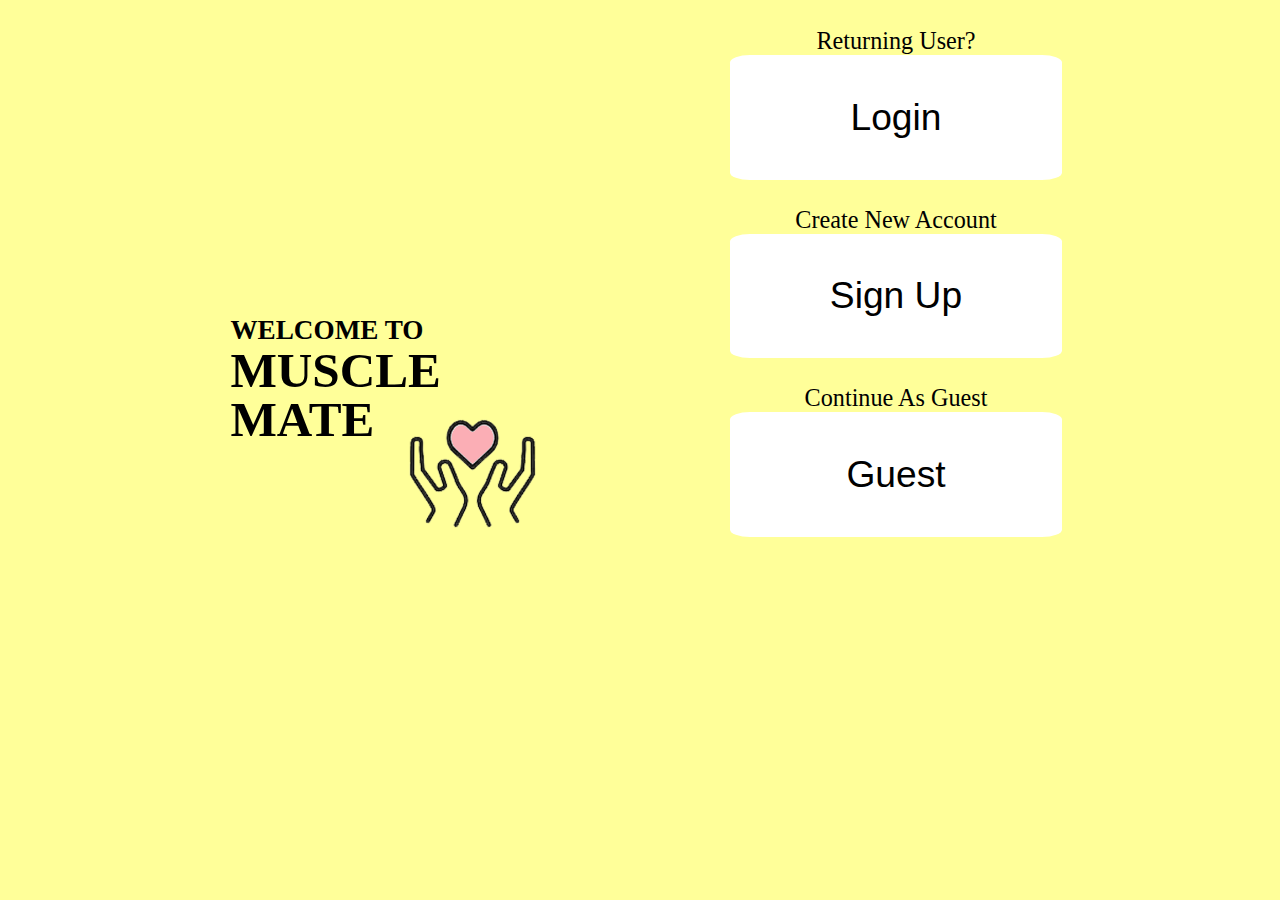
<file: index.html>
<!DOCTYPE html>
<html>
<head>
	<title> Muscle Mate </title>
	<link rel="stylesheet" type="text/css" href="style1.css">
</head>
<body>
	<div class = "selections">
		<!--not working on the LogIn button-->
		<label name = returningUser> Returning User? </label>
		<input class="buttons" type="submit" value="Login">
		<!--not working on the SignUp button-->
		<label name = newAcc> Create New Account </label>
		<input class="buttons" type="submit" value="Sign Up">
			<!--<a class = "button" href = "" > Sign Up </a>-->
		<!--only working on this Guest button-->
		<form action="./secondpage.html" method = "GET">
			<label name = continueAs> Continue As Guest </label>
			<input class="buttons" type="submit" value="Guest">
		</form>
	</div>
	<div class = "welcome">
		<header>
			<h3> WELCOME TO </h3>
			<h1> MUSCLE <br> MATE </h1>
		</header>
		<div id = "img1"> 
		<img src= "healthImages/handHeart.png" alt="Muscle Mate Logo" width= 100px id="image">
		</div>
	</div>
</body>
</html>
</file>
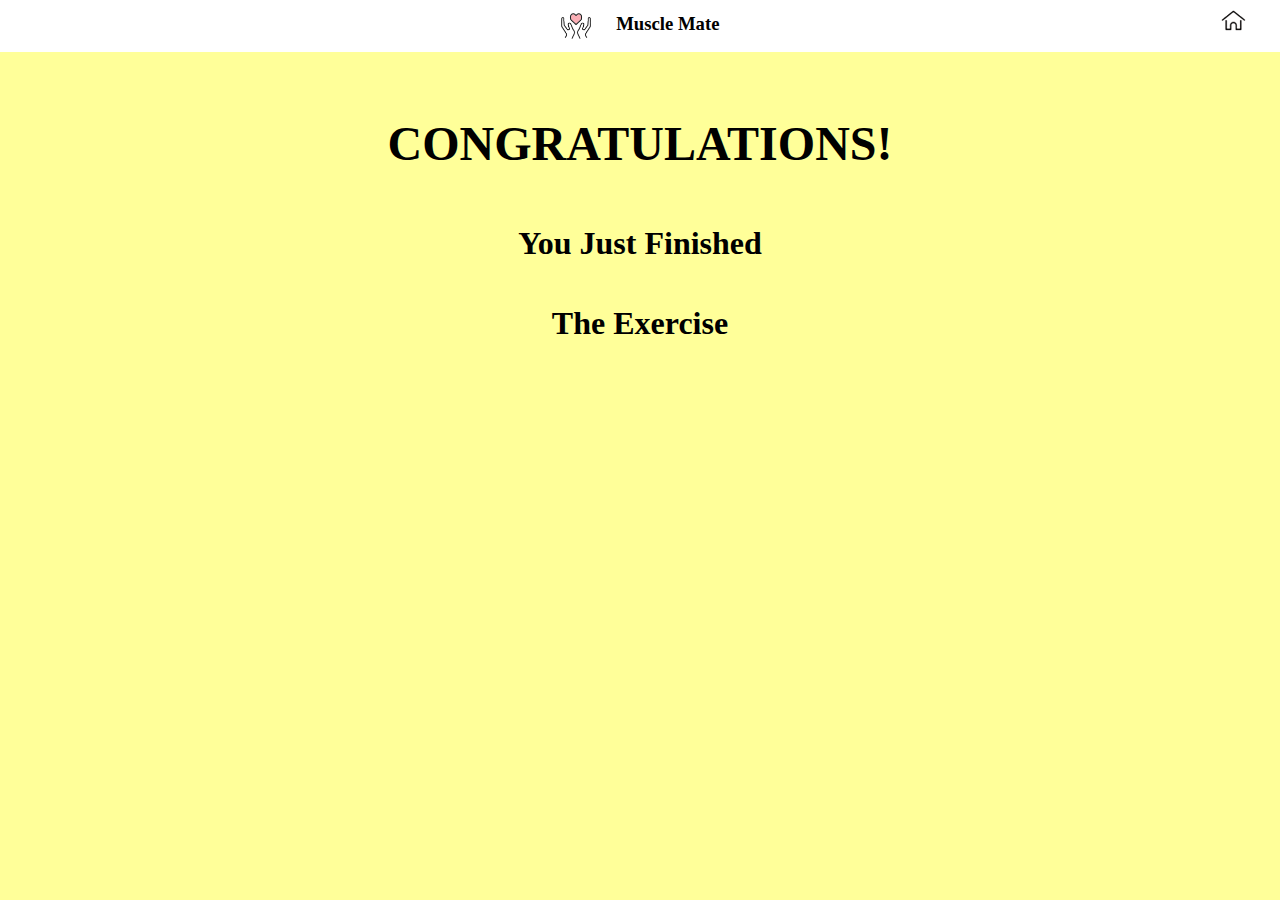
<file: fifthpage.html>
<!DOCTYPE html>
<html>
<head>
	<title>Congratulations!</title>
	<link rel="stylesheet" type="text/css" href="style5.css">
</head>
<body>
	<header id = mainHeader>
		<h3 id="header">Muscle Mate</h3>
		<img id = "image" src= "healthImages/handHeart.png" alt="Muscle Mate Logo" width= 30px>
		<a id = "home" href = "./index.html">
			<img src = "healthImages/home.png" alt = "Back To Home" width = 30px>
		</a>
	</header>
	<div id="text">
		<h1> CONGRATULATIONS! </h1>
		<!--<h2> You Just Finished <br> <span id = "output" > </span> <br> Exercise </h2> -->
		<h2> You Just Finished <br> The Exercise </h2>
	</div>
	<script>
		/*buat output in right hand nya*/
	</script>
</body>
</html>
</file>
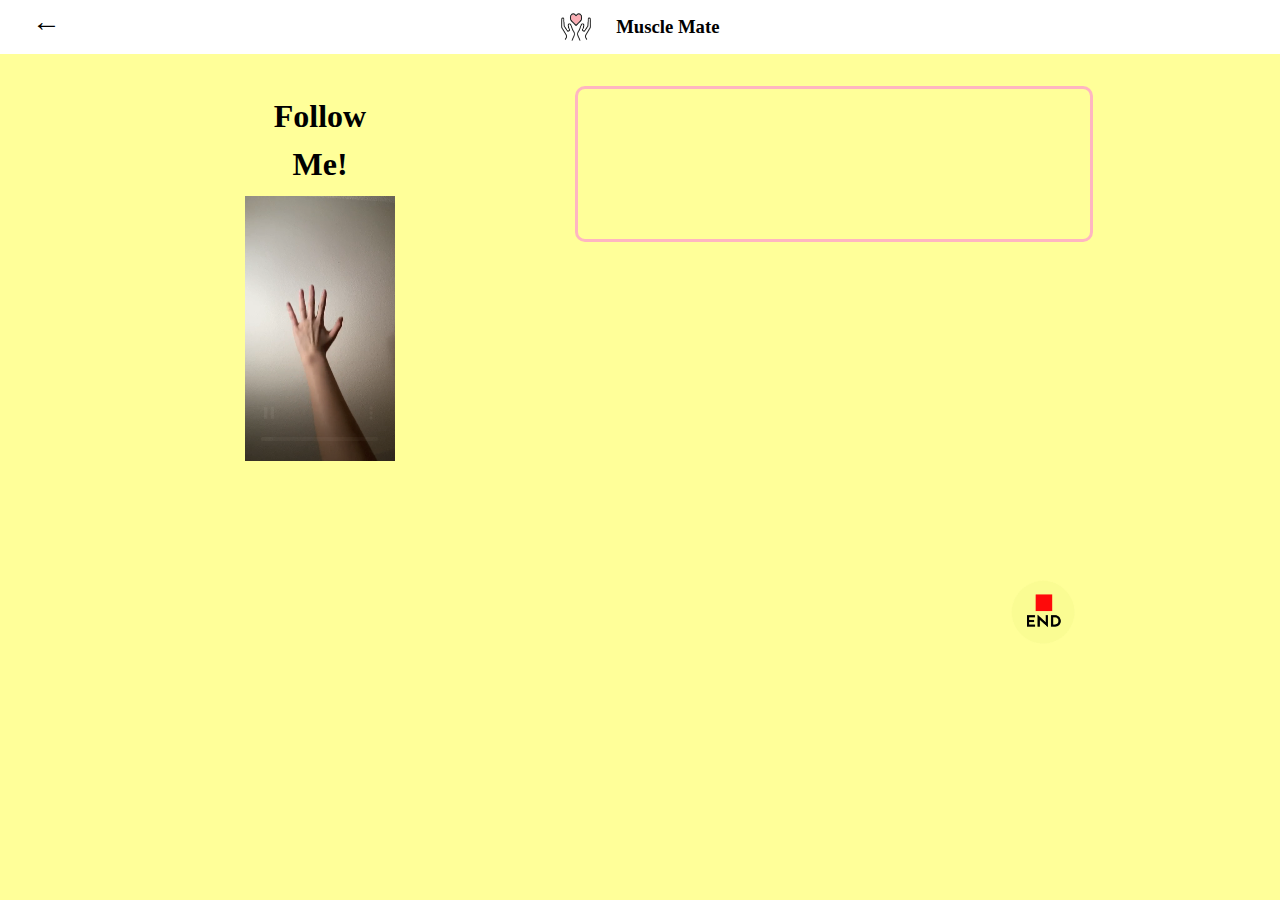
<file: page3.html>
<!DOCTYPE html>
<html lang="en">
<head>
  <meta charset="UTF-8">
  <meta name="viewport" content="width=device-width, initial-scale=1.0">
  <meta http-equiv="X-UA-Compatible" content="ie=edge">
  <title>Left Hand Exercise</title>
  <link rel="stylesheet" type="text/css" href="./style3.css">
</head>
<body>
	<header id = mainHeader>
		<h3 id="header">Muscle Mate</h3>
		<img id = "image" src= "healthImages/handHeart.png" alt="Muscle Mate Logo" width= 30px>
		<a id="arrow" href="./secondpage.html"> &#8592 </a>
	</header>
<div id = "mainContainer" >
	  <div class="container">
	    <section id="main">
	    <div id = "demo">
	    	<h1>Follow<br>Me!</h1>
	      	<video id="video" src = "./healthImages/leftHandVideo.mp4" type=video/mp4 alt="demo" controls autoplay loop/>
	    </div>
	  </div>
	  <div id="video-container">
	    <video id="video-input" autoplay> </video>
	    <canvas id="video-output" width="640" height="480"></canvas>
	  </div>
		  <div>
	    <a href="./fifthpage.html">
	    	<img id="end" src="./healthImages/end.png" alt="end">
	  	</a>
	  </div>
	</div>
  


</body>
<script src="https://ajax.googleapis.com/ajax/libs/jquery/3.4.1/jquery.min.js"></script>
<script>
      let video = document.getElementById("video-input");
      let canvasFrame = document.getElementById("video-output"); // canvasFrame is the id of <canvas>
      console.log(canvasFrame);
      let context = canvasFrame.getContext("2d");
      console.log(context);

      navigator.mediaDevices.getUserMedia({ video: true, audio: false })
        .then(function(stream) {
          window.stream = stream;
            video.srcObject = stream;
            video.play()
                })
                .catch(function(err) {
                    console.log("An error occurred! " + err);
        });

        launchDetector =() => {
          console.log("clicked")
          $.ajax({
            type: "POST",
            url: "http://127.0.0.1:5000/launch",
            data: {click: "clicked"},
            success: function(data) {
              if (data === "200") {
                alert('Running detector...');
              } else {
                alert('There was an error uploading your file!');
              }
            },
            error: function(data) {
              alert('There was an error uploading your file!');
            }
            }).done(function() {
          })
        }
</script>
<html>
</file>
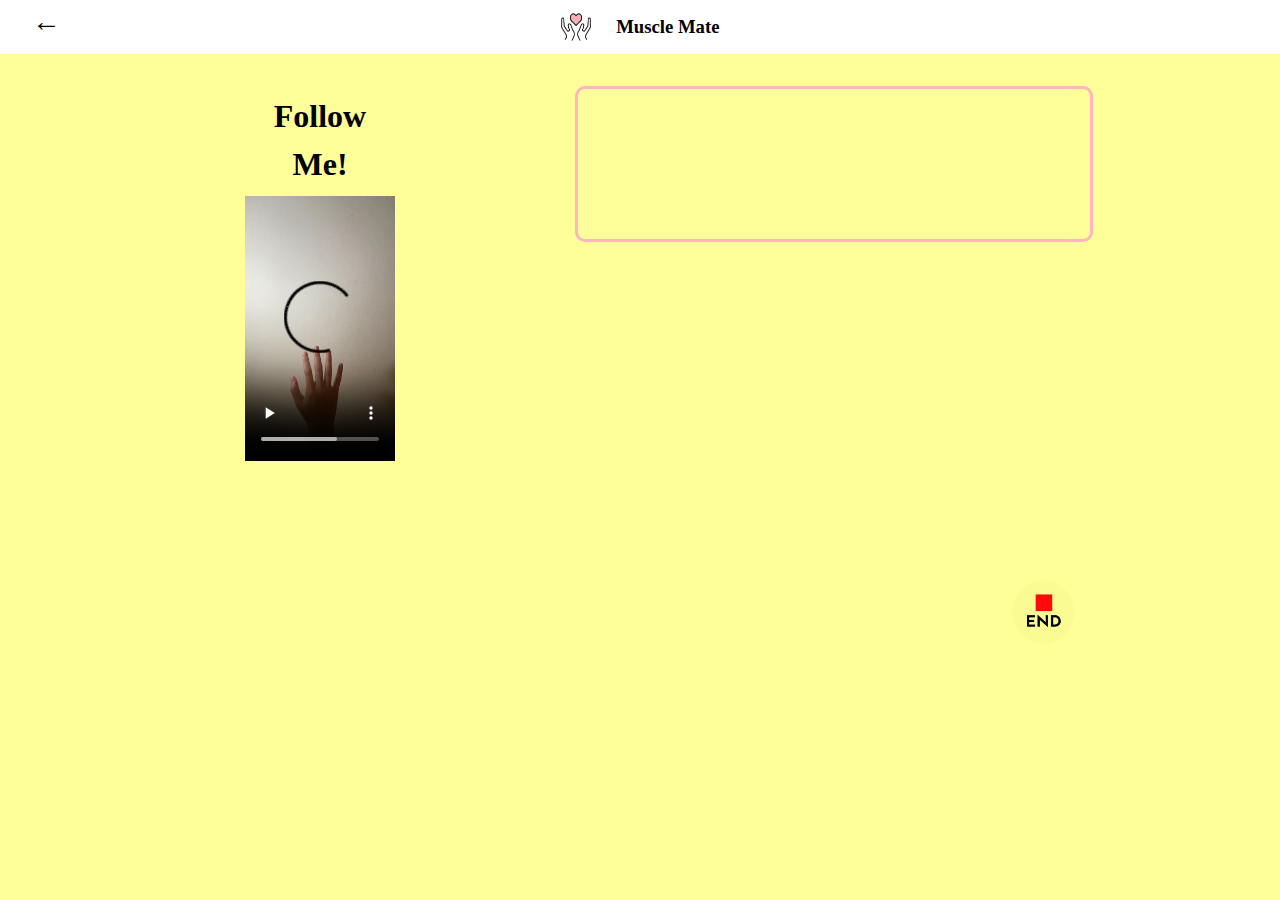
<file: page4.html>
<!DOCTYPE html>
<html lang="en">
<head>
  <meta charset="UTF-8">
  <meta name="viewport" content="width=device-width, initial-scale=1.0">
  <meta http-equiv="X-UA-Compatible" content="ie=edge">
  <title>Right Hand Exercise</title>
  <link rel="stylesheet" type="text/css" href="./style3.css">
</head>
<body>
	<header id = mainHeader>
		<h3 id="header">Muscle Mate</h3>
		<img id = "image" src= "healthImages/handHeart.png" alt="Muscle Mate Logo" width= 30px>
		<a id="arrow" href="./secondpage.html"> &#8592 </a>
	</header>
<div id = "mainContainer" >
	  <div class="container">
	    <section id="main">
	    <div id = "demo">
	    	<h1>Follow<br>Me!</h1>
	      	<video id="video" src = "./healthImages/rightHandVideo.mp4" type=video/mp4 alt="demo" controls autoplay loop/>
	    </div>
	  </div>
	  <div id="video-container">
	    <video id="video-input" autoplay> </video>
	    <canvas id="video-output" width="640" height="480"></canvas>
	  </div>
		  <div>
	    <a href="./fifthpage.html">
	    	<img id="end" src="./healthImages/end.png" alt="end">
	  	</a>
	  </div>
	</div>
  


</body>
<script src="https://ajax.googleapis.com/ajax/libs/jquery/3.4.1/jquery.min.js"></script>
<script>
      let video = document.getElementById("video-input");
      let canvasFrame = document.getElementById("video-output"); // canvasFrame is the id of <canvas>
      console.log(canvasFrame);
      let context = canvasFrame.getContext("2d");
      console.log(context);

      navigator.mediaDevices.getUserMedia({ video: true, audio: false })
        .then(function(stream) {
          window.stream = stream;
            video.srcObject = stream;
            video.play()
                })
                .catch(function(err) {
                    console.log("An error occurred! " + err);
        });

        launchDetector =() => {
          console.log("clicked")
          $.ajax({
            type: "POST",
            url: "http://127.0.0.1:5000/launch",
            data: {click: "clicked"},
            success: function(data) {
              if (data === "200") {
                alert('Running detector...');
              } else {
                alert('There was an error uploading your file!');
              }
            },
            error: function(data) {
              alert('There was an error uploading your file!');
            }
            }).done(function() {
          })
        }
</script>
<html>
</file>
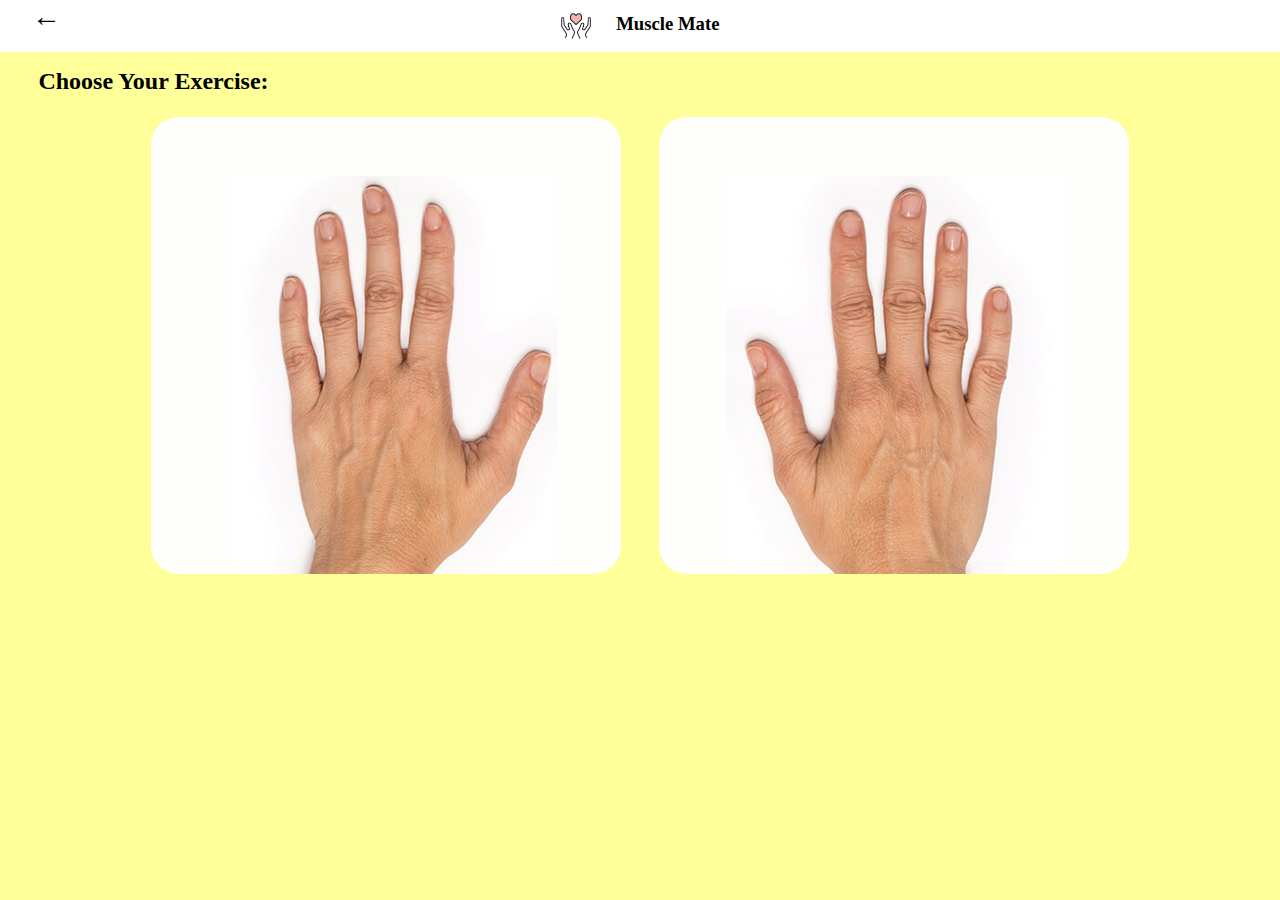
<file: secondpage.html>
<!DOCTYPE html>
<html>
<head>
	<title>Choose Your Exercise</title>
	<link rel="stylesheet" type="text/css" href="style2.css">
</head>
<body>
	<header id = mainHeader>
		<h3 id="header">Muscle Mate</h3>
		<img id = "image" src= "healthImages/handHeart.png" alt="Muscle Mate Logo" width= 30px>
		<a id="arrow" href="./index.html"> &#8592 </a>
	</header>
		<h1>Choose Your Exercise: </h1>
	<div id=form1>
		<form action="page3.html" method="GET">
			<input id = "button1" type = "submit" name="leftHand" value ="">
		</form>
	</div>
	<div id=form2>
	    <form action="page4.html" method="GET">
			<input id = "button2" type = "submit" name="rightHand" value = "">
		</form>
	</div>
</body>
</html>
</file>
<file: style1.css>
body {
	background-color: #ffff99;
	color: #000000;
	font-family: Lucida Sans Unicode;
	margin:0;
	display:inline;
}

.selections label {
	display: block;
	font-size:calc(5px + 1.5vw);
}

.selections {
	width:40%;
	/*border:1px solid #000;*/
	text-align:center;
	box-sizing: border-box;
	position: absolute;
	top: 3%;
	right: 10%;
}

/*BUTTON DESIGN*/
.selections input {
	padding:8%;
	width: 65%;
	background-color:#fff;
	border:none;
	border-radius: 6%;
	font-size:calc(18px + 1.5vw);
	margin-bottom:5%;
}

/* BUTTON HOVER*/
.buttons:hover {
	background: #ffb6c1;
}

.welcome {
	position:absolute;
	top: 35%;
	left: 18%;
	margin:0;
}

#image {
	width:60%;
}

.welcome img {
	position:absolute;
	top: 80%;
	left:85%;
}


.welcome h3 {
	margin: 0;
	font-size:calc(8px + 1.5vw);
}

.welcome h1 {
	font-size:calc(30px + 1.5vw);
	margin:0;
	padding:0; 
	line-height:1;
}

/*
#img1 {
	position:absolute;
	top:40%;
	left: 30%;
}
*/
</file>
<file: style5.css>
body {
	background-color: #ffff99;
	color: #000000;
	font-family: Lucida Sans Unicode;
	margin:0;
}

#header {
	margin:0;
	text-align: center;
	width: fit-content;
	padding:1%;
}

#home{
	position:absolute;
	right: 2.5%;
	margin:0;
	text-decoration:none;
	font-size: 180%;
	padding-top:0.5%;
}

#mainHeader {
	display: flex;
	justify-content: center;
	flex-direction: row-reverse;
	background-color: #fff;
	text-align:center;
}

img {
	padding:1%;
}

#text {
	text-align: center;
	margin:5%;
}

h1 {
	font-size:300%;
}

h2 {
	font-size:200%;
	line-height: 2.5;
}
</file>
<file: style3.css>
body {
  background-color: #ffff99;
  color: #000000;
  font-family: Lucida Sans Unicode;
  margin:0;
  line-height: 1.5;
}

#video {
  width:100%;
}

#header {
  margin:0;
  text-align: center;
  width: fit-content;
  padding:1%;
}

h1 {
  margin:0;
  margin-bottom: 5%;
}

#arrow {
  position:absolute;
  left: 2.5%;
  margin:0;
  text-decoration:none;
  font-size: 180%;
  text-align: center;
  color: #000;
}

#mainHeader {
  display: flex;
  justify-content: center;
  flex-direction: row-reverse;
  background-color: #fff;
  text-align:center;
}

img {
  padding:1%;
}

#mainContainer {
  display: flex;
  justify-content: center;
  text-align: center;
} 

.container {
  float: left;
  width: 150px;
  font-size: (4em + 1.5vw);
  overflow: hidden;
  text-align: center;
  box-sizing: border-box; 
  margin-top: 3%;
  margin-left: 6%;
  margin-right:6%;
  /*
  position:absolute;
  left:10%;
  top:15%;
  box-sizing: border-box;
  */
}

#end {
  width:5%;
  position: absolute;
  top:63%;
  right:15%;
}

#video-container {
  margin-left:0;
  width: 50%;
}

#video-input {
  float:right;
  border:3px #ffb6c1 solid;
  border-radius: 10px;
  width: 80%;
  margin-top:5%;
  margin-right:3%;
  /*
  position:absolute;
  top: 13%;
  right:10%;
  box-sizing: border-box;
  */
}
</file>
<file: style2.css>
body {
	background-color: #ffff99;
	color: #000000;
	font-family: Lucida Sans Unicode;
	margin:0;
}

#header {
	margin:0;
	text-align: center;
	width: fit-content;
	padding:1%;
}

#arrow {
	position:absolute;
	left: 2.5%;
	margin:0;
	text-decoration:none;
	font-size: 180%;
	text-align: center;
	color: #000;
}

#mainHeader {
	display: flex;
	justify-content: center;
	flex-direction: row-reverse;
	background-color: #fff;
	text-align:center;
}

img {
	padding:1%;
}

h1 {
	padding-left:3%;
	font-size: 150%;
}

#button1, #button2 {
	width: 75%;
	padding: 45% 0%;
	padding-bottom: 22%;
	background-color:#fff;
	border:none;
	border-radius: 6%;
	font-size:200%;
	margin-top: 0%;
	margin: 1%;
}


#form1 {
	float: left;
	width: 49%;
	text-align: right;
}

#form2 {
	float: right;
	width: 49%;
	text-align: left;
}

#button1 {
	background:url("./healthImages/leftHand1.jpg");
	background-size:cover;
}

#button2 {
	background:url("./healthImages/rightHand1.jpg");
	background-size:cover;
}

#button1:hover, #button2:hover {
	border: 5px	 #ffb6c1 solid;
}

#button1:hover {
	background:url("./healthImages/leftHandSelected.jpg");
	background-size:cover;
}

#button2:hover {
	background:url("./healthImages/rightHandSelected.jpg");
	background-size:cover;
}
</file>
